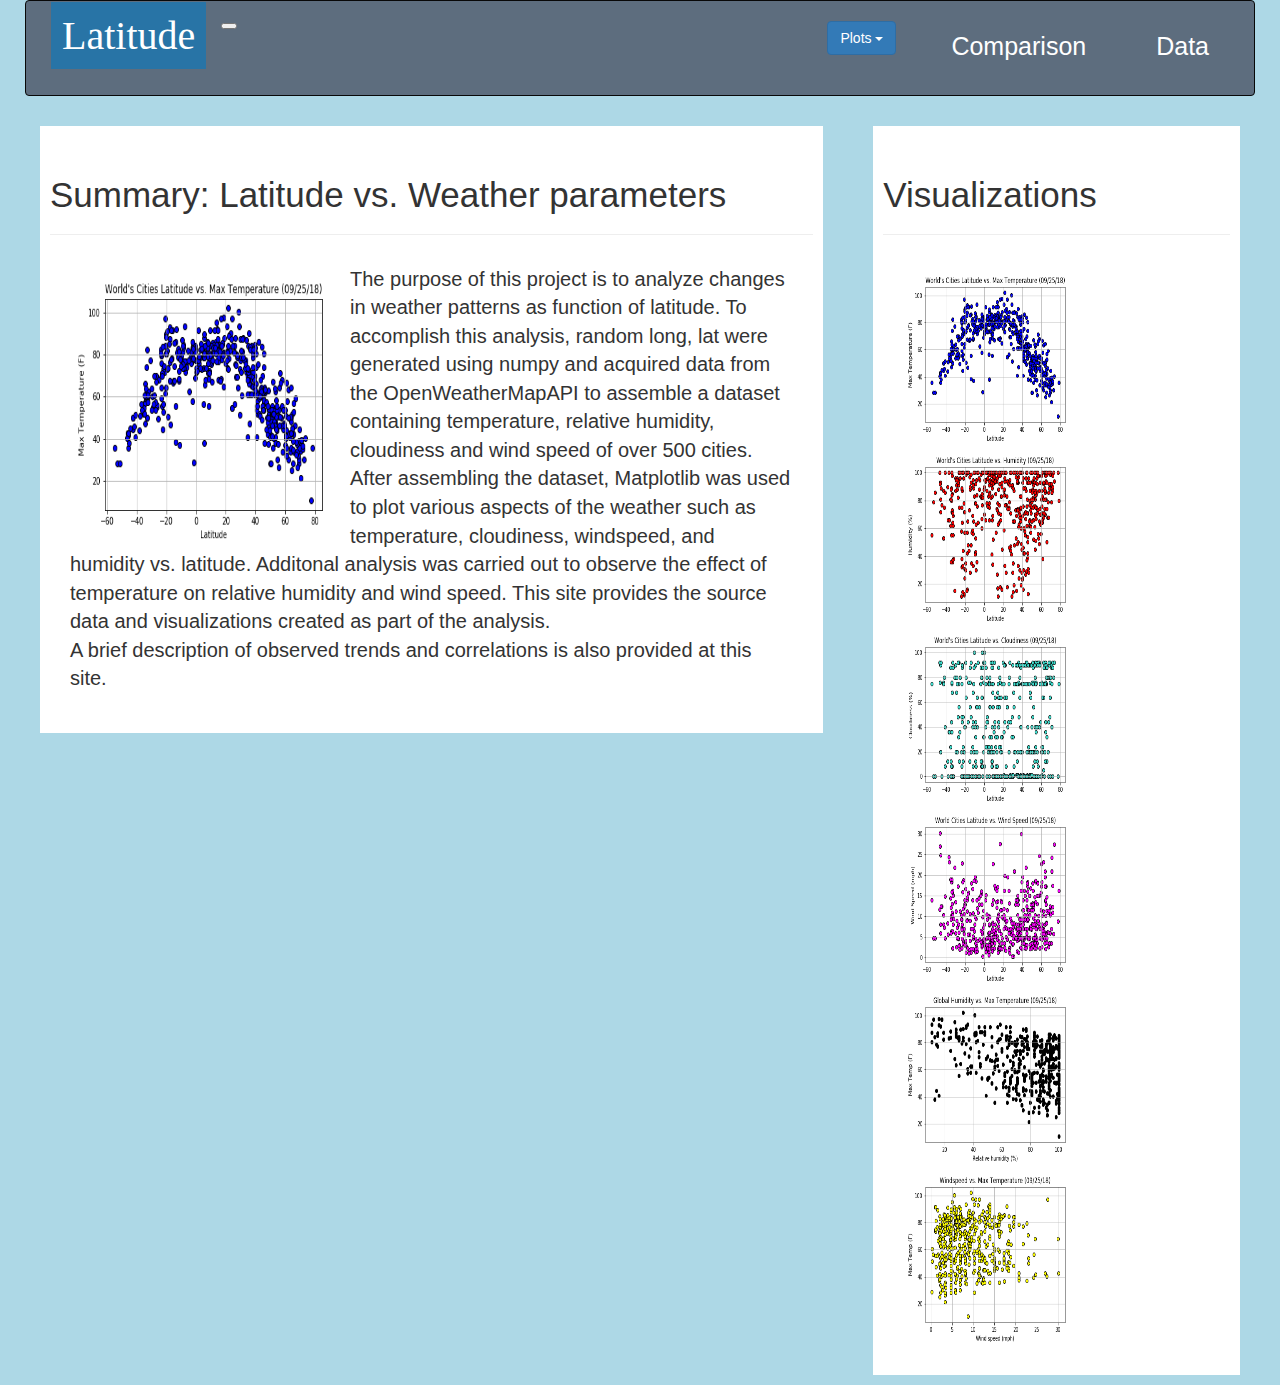
<file: index.html>
<!doctype html>
<html lang="en">
<head>
    <meta charset="utf-8" />
    <link rel="icon" type="image/png" href="assets/img/favicon.ico">
    <meta http-equiv="X-UA-Compatible" content="IE=edge,chrome=1" />

    <title>Weather patterns across the globe</title>
    <!-- Required meta tags -->
    <meta charset="utf-8">
    <meta name="viewport" content="width=device-width, initial-scale=1, shrink-to-fit=no">

    <meta content='width=device-width, initial-scale=1.0, maximum-scale=1.0, user-scalable=0' name='viewport' />
    <meta name="viewport" content="width=device-width" />

    <!-- Bootstrap core CSS     -->
    <link href="assets/css/bootstrap.min.css" rel="stylesheet" />
    <!-- Animation library for notifications   -->
    <link href="assets/css/animate.min.css" rel="stylesheet"/>
    <!--     Fonts and icons     -->
    <link href="http://maxcdn.bootstrapcdn.com/font-awesome/4.2.0/css/font-awesome.min.css" rel="stylesheet">
    <link href='http://fonts.googleapis.com/css?family=Roboto:400,700,300' rel='stylesheet' type='text/css'>
    <link href="assets/css/pe-icon-7-stroke.css" rel="stylesheet" />
    <link rel="stylesheet" href="style.css">

</head>   
<body>
    <div class="container-fluid">
        <nav class="navbar navbar-inverse">
            <div class="container-fluid">
                <div class="navbar-header">
                    <a class="navbar-brand" href="./landing.html"><span class="latitude">Latitude</a>
                    <button class="navbar-toggler" type="button" data-toggle="collapse" data-target="#navbarNavDropdown" aria-controls=" navbarNavDropdown" aria-expanded="false" aria-label="Toggle navigation">
                    <span class="navbar-toggler-icon"></span>
                    </button>
                </div>
                <ul class="nav navbar-nav navbar-right">
                    <li>
                        <div class="dropdown">
                            <button class="btn btn-primary dropdown-toggle" type="button" data-toggle="dropdown">Plots
                            <span class="caret"></span></button> 
                            <ul class="dropdown-menu">
                                <li><a href="./visualization-image-1.html">Latitude vs. Max Temperature</a></li>
                                <li><a href="./visualization-image-2.html">Latitude vs. Humidity</a></li>
                                <li><a href="./visualization-image-3.html">Latitude vs. Cloudiness</a></li>
                                <li><a href="./visualization-image-4.html">Latitude vs. Wind Speed</a></li>
                                <li><a href="./visualization-image-5.html">Temperature vs. Humidity</a></li>
                                <li><a href="./visualization-image-6.html">Temperature vs. Wind Speed</a></li>
                            </ul>
                        </div>
                    </li>
                    <li>
                        <a class="nav-link" href="./Comparisons.html"><span class="c-d">Comparison</a>
                    </li>
                    <li>
                        <a class="nav-link" href="./Data.html"><span class="c-d">Data</a>
                    </li>
                </ul>
            </div>
        </nav>
        
        <div class="content">
            <div class="container-fluid">
                <div class="row">
                    <div class="col-sm-12 col-md-8">
                        <div class="box">
                            <div class="page-header">
                                <h1 class="title">Summary: Latitude vs. Weather parameters</h1>
                            </div>
                            <div class="box">
                                <img src="./output_data/Fig1.png" alt="Latitude vs. Max Temperature" height="280" width="280" align="left">
                                <p class="category"> The purpose of this project is to analyze changes in weather patterns as function of latitude.  To accomplish this analysis, random long, lat were generated using numpy and acquired data from the OpenWeatherMapAPI to assemble a dataset containing temperature, relative humidity, cloudiness and wind speed of over 500 cities.
                                <br/>
                               After assembling the dataset,  Matplotlib was used to plot various aspects of the weather  such as temperature, cloudiness, windspeed, and humidity vs. latitude. Additonal analysis was carried out to observe the effect of temperature on relative humidity and wind speed.  This site provides the source data and visualizations created as part of the analysis. 
                               <br/>
                               A brief description of observed trends and correlations is also provided at this site.
                                </p>
                            </div>
                        </div>
                    </div>

                    <div class="col-sm-12 col-md-4">
                        <div class="box">
                            <div class="page-header">
                                <h1 class="title">Visualizations</h1>
                            </div>
                            <div class="box">
                               <a href="./visualization-image-1.html"><img src="./output_data/Fig1.png" alt="Latitude vs. Max Temperature" height="180" width="180"></a>
                               <a href="./visualization-image-2.html"><img src="./output_data/Fig2.png" alt="Latitude vs. Humidity" height="180" width="180"></a>
                               <a href="./visualization-image-3.html"><img src="./output_data/Fig3.png" alt="Latitude vs. Cloudiness" height="180" width="180"></a>
                               <a href="./visualization-image-4.html"><img src="./output_data/Fig4.png" alt="Latitude vs. Wind Speed" height="180" width="180"></a>
                               <a href="./visualization-image-5.html"><img src="./output_data/Fig5.png" alt="Temperature vs. Humidity" height="180" width="180"></a>
                               <a href="./visualization-image-6.html"><img src="./output_data/Fig6.png" alt="Temperature vs. Wind Speed" height="180" width="180"></a>
                            </div>
                        </div>
                    </div>
                </div>
            </div>
        </div>
    </div>
</body>
        <!--   Core JS Files   -->
    <script src="assets/js/jquery.3.2.1.min.js" type="text/javascript"></script>
    <script src="assets/js/bootstrap.min.js" type="text/javascript"></script>

    <!--  Charts Plugin -->
    <script src="assets/js/chartist.min.js"></script>

    <!--  Notifications Plugin    -->
    <script src="assets/js/bootstrap-notify.js"></script>

   
</html>
</file>
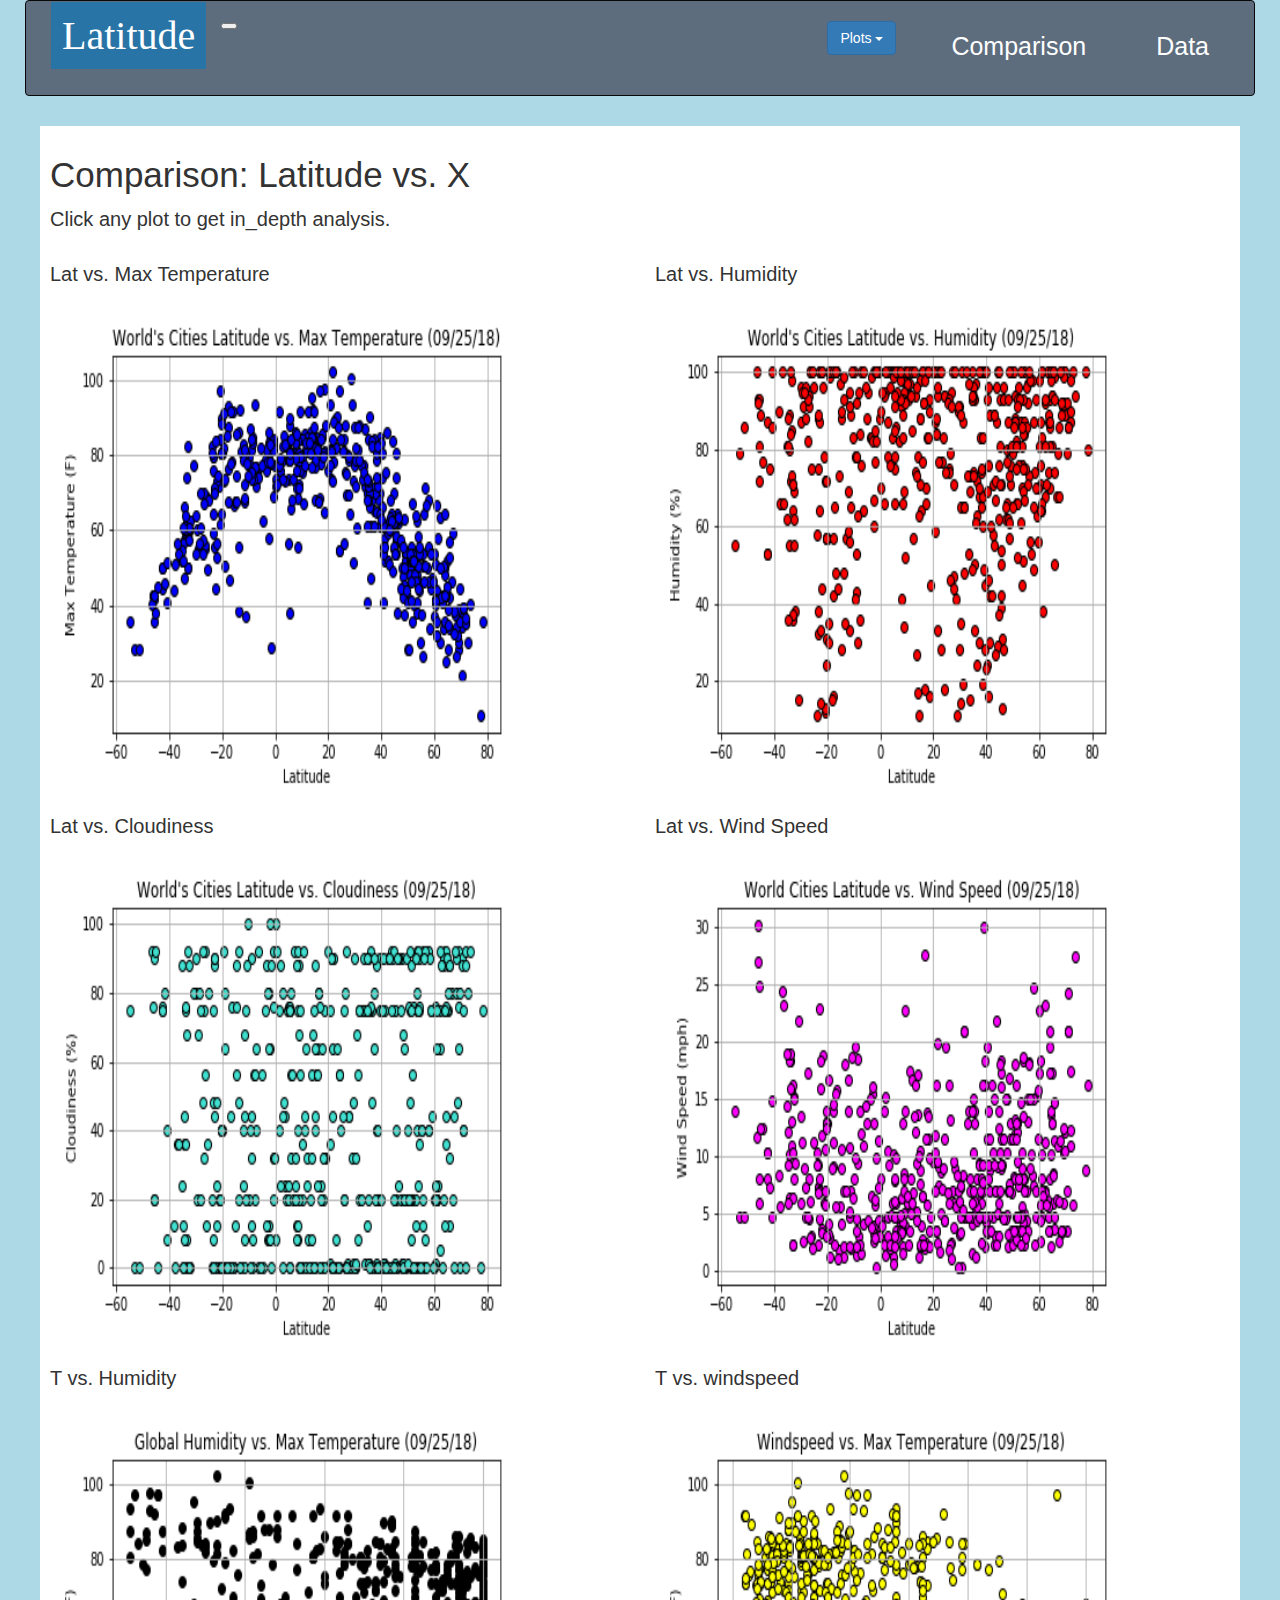
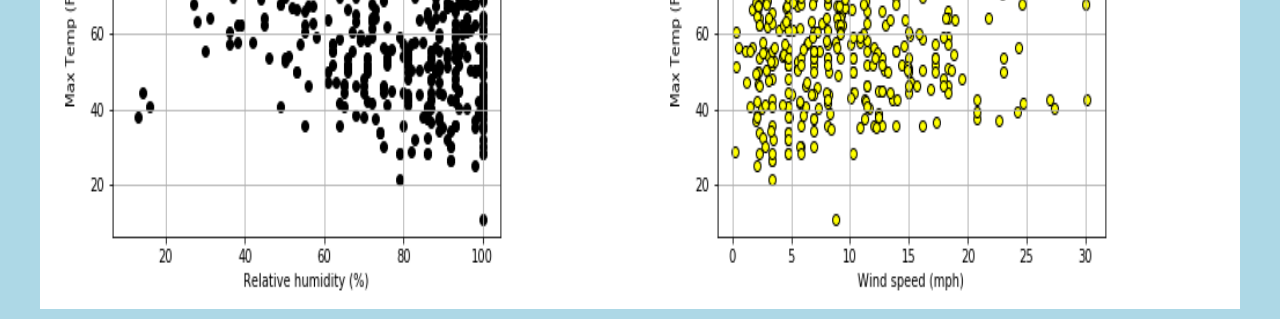
<file: Comparisons.html>
<!doctype html>
<html lang="en">
<head>
	<meta charset="utf-8" />
	<link rel="icon" type="image/png" href="assets/img/favicon.ico">
	<meta http-equiv="X-UA-Compatible" content="IE=edge,chrome=1" />

    <title>Comparisons Page</title>
    <!-- Required meta tags -->
    <meta charset="utf-8">
    <meta name="viewport" content="width=device-width, initial-scale=1, shrink-to-fit=no">

    <meta content='width=device-width, initial-scale=1.0, maximum-scale=1.0, user-scalable=0' name='viewport' />
    <meta name="viewport" content="width=device-width" />

    <!-- Bootstrap core CSS     -->
    <link href="assets/css/bootstrap.min.css" rel="stylesheet" />
    <!-- Animation library for notifications   -->
    <link href="assets/css/animate.min.css" rel="stylesheet"/>
    <!--     Fonts and icons     -->
    <link href="http://maxcdn.bootstrapcdn.com/font-awesome/4.2.0/css/font-awesome.min.css" rel="stylesheet">
    <link href='http://fonts.googleapis.com/css?family=Roboto:400,700,300' rel='stylesheet' type='text/css'>
    <link href="assets/css/pe-icon-7-stroke.css" rel="stylesheet" />
    <link rel="stylesheet" href="style.css">


</head>	  
<body>
	<div class="container-fluid">
    	<nav class="navbar navbar-inverse">
    		<div class="container-fluid">
            	<div class="navbar-header">
                	<a class="navbar-brand" href="./landing.html"><span class="latitude">Latitude</a>
                    <button class="navbar-toggler" type="button" data-toggle="collapse" data-target="#navbarNavDropdown" aria-controls=" navbarNavDropdown" aria-expanded="false" aria-label="Toggle navigation">
	                <span class="navbar-toggler-icon"></span>
	                </button>
                </div>
                <ul class="nav navbar-nav navbar-right">
	              	<li>
	                	<div class="dropdown">
	                		<button class="btn btn-primary dropdown-toggle" type="button" data-toggle="dropdown">Plots
	                		<span class="caret"></span></button> 
	                		<ul class="dropdown-menu">
	                 			<li><a href="./visualization-image-1.html">Latitude vs. Max Temperature</a></li>
	                  			<li><a href="./visualization-image-2.html">Latitude vs. Humidity</a></li>
	                 			<li><a href="./visualization-image-3.html">Latitude vs. Cloudiness</a></li>
								<li><a href="./visualization-image-4.html">Latitude vs. Wind Speed</a></li>
								<li><a href="./visualization-image-5.html">Temperature vs. Humidity</a></li>
								<li><a href="./visualization-image-6.html">Temperature vs. Wind Speed</a></li>
	                  		</ul>
	                	</div>
	              	</li>
	              	<li>
	                	<a class="nav-link" href="./Comparisons.html"><span class="c-d">Comparison</a>
	             	</li>
	              	<li>
	                	<a class="nav-link" href="./Data.html"><span class="c-d">Data</a>
	              	</li>
                </ul>
			</div>
        </nav>
	        
	    <div class="content">
            <div class="container-fluid">
                <div class="row">
                	<div class="col-md-12">
                		<div class="box">
                    		<div class="header">
                    			<h1 class="title">Comparison: Latitude vs. X</h1>
	              				<p class="category">Click any plot to get in_depth analysis.</p>
	              			</div>
                    		<div class="content">
                        		<div class="row">
                        			<div class="col-xs-12 col-sm-12 col-md-6">
	                					<h2>Lat vs. Max Temperature</h2>
	              						<a href="./visualization-image-1.html"><img class="img-fluid" src="./output_data/Fig1.png" alt="Latitude vs. Max Temperature" height="500" width="500"></a>
	           						</div>
	           						<div class="col-xs-12 col-sm-12 col-md-6">
	              						<h2>Lat vs. Humidity</h2>
	              						<a href="./visualization-image-2.html"><img class="img-fluid" src="./output_data/Fig2.png" alt="Latitude vs. Humidity" height="500" width="500"></a>
	           						</div>
	            					<div class="col-xs-12 col-sm-12 col-md-6">
	               						<h2>Lat vs. Cloudiness</h2>
	               						<a href="./visualization-image-3.html"><img class="img-fluid" src="./output_data/Fig3.png" alt="Latitude   vs. Cloudiness" height="500" width="500"></a>
	            					</div>
	            					<div class="col-xs-12 col-sm-12 col-md-6">
	               						<h2>Lat vs. Wind Speed</h2>
								 		<a href="./visualization-image-4.html"><img class="img-fluid" src="./output_data/Fig4.png" alt="Latitude vs. Wind Speed" height="500" width="500"></a>
									</div>	
									<div class="col-xs-12 col-sm-12 col-md-6">
										 <h2>T vs. Humidity</h2>
										  <a href="./visualization-image-5.html"><img class="img-fluid" src="./output_data/Fig5.png" alt="Temperature vs. Humidity" height="500" width="500"></a> 
									</div>
									<div class="col-xs-12 col-sm-12 col-md-6">
										 <h2>T vs. windspeed</h2>
											<a href="./visualization-image-6.html"><img class="img-fluid" src="./output_data/Fig6.png" alt="Temperature vs. Wind Speed" height="500" width="500"></a>
									</div>
									  
	          				</div>
	          			</div>
					</div>
				</div>
			</div>
		</div>
	</div>
</body>

        <!--   Core JS Files   -->
    <script src="assets/js/jquery.3.2.1.min.js" type="text/javascript"></script>
	<script src="assets/js/bootstrap.min.js" type="text/javascript"></script>

	<!--  Charts Plugin -->
	<script src="assets/js/chartist.min.js"></script>

    <!--  Notifications Plugin    -->
    <script src="assets/js/bootstrap-notify.js"></script>


</html>
</file>
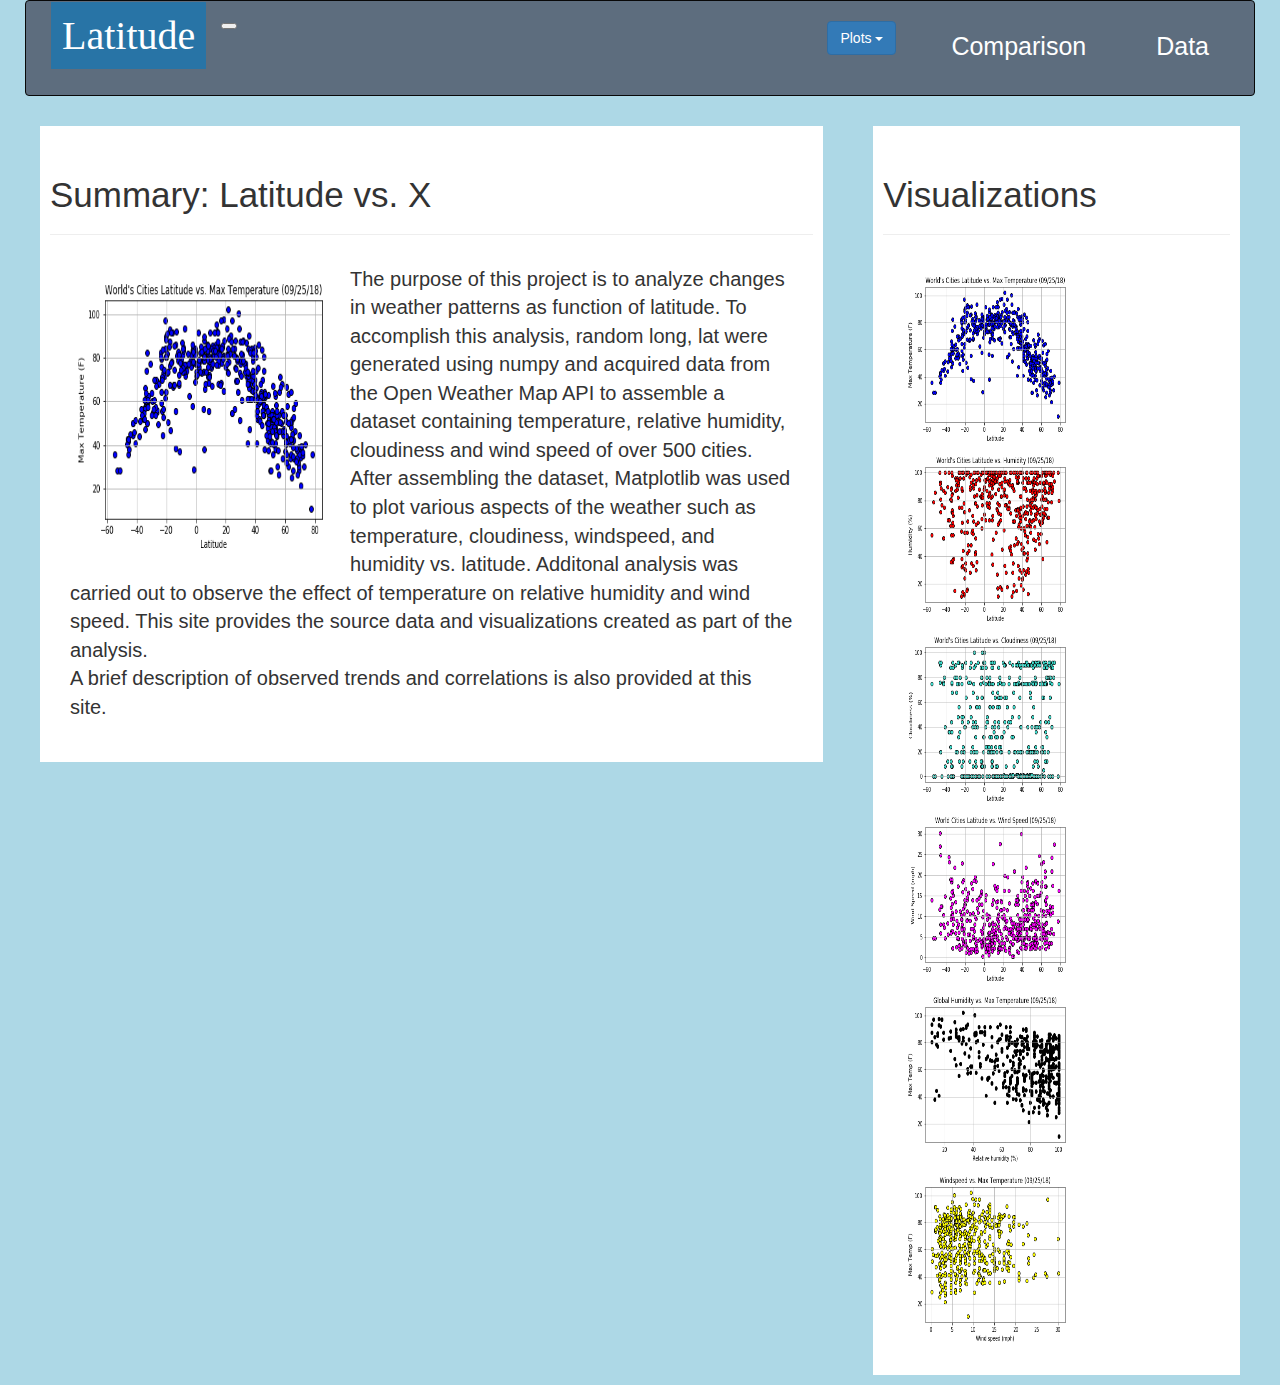
<file: landing.html>
<!doctype html>
<html lang="en">
<head>
	<meta charset="utf-8" />
	<link rel="icon" type="image/png" href="assets/img/favicon.ico">
	<meta http-equiv="X-UA-Compatible" content="IE=edge,chrome=1" />

    <title>Latitude Page</title>
    <!-- Required meta tags -->
    <meta charset="utf-8">
    <meta name="viewport" content="width=device-width, initial-scale=1, shrink-to-fit=no">

    <meta content='width=device-width, initial-scale=1.0, maximum-scale=1.0, user-scalable=0' name='viewport' />
    <meta name="viewport" content="width=device-width" />

    <!-- Bootstrap core CSS     -->
    <link href="assets/css/bootstrap.min.css" rel="stylesheet" />
    <!-- Animation library for notifications   -->
    <link href="assets/css/animate.min.css" rel="stylesheet"/>
    <!--     Fonts and icons     -->
    <link href="http://maxcdn.bootstrapcdn.com/font-awesome/4.2.0/css/font-awesome.min.css" rel="stylesheet">
    <link href='http://fonts.googleapis.com/css?family=Roboto:400,700,300' rel='stylesheet' type='text/css'>
    <link href="assets/css/pe-icon-7-stroke.css" rel="stylesheet" />
    <link rel="stylesheet" href="style.css">

</head>	  
<body>
	<div class="container-fluid">
    	<nav class="navbar navbar-inverse">
    		<div class="container-fluid">
            	<div class="navbar-header">
                	<a class="navbar-brand" href="./landing.html"><span class="latitude">Latitude</a>
                    <button class="navbar-toggler" type="button" data-toggle="collapse" data-target="#navbarNavDropdown" aria-controls=" navbarNavDropdown" aria-expanded="false" aria-label="Toggle navigation">
	                <span class="navbar-toggler-icon"></span>
	                </button>
                </div>
                <ul class="nav navbar-nav navbar-right">
	              	<li>
	                	<div class="dropdown">
	                		<button class="btn btn-primary dropdown-toggle" type="button" data-toggle="dropdown">Plots
	                		<span class="caret"></span></button> 
	                		<ul class="dropdown-menu">
	                 			<li><a href="./visualization-image-1.html">Latitude vs. Max Temperature</a></li>
	                  			<li><a href="./visualization-image-2.html">Latitude vs. Humidity</a></li>
	                 			<li><a href="./visualization-image-3.html">Latitude vs. Cloudiness</a></li>
								<li><a href="./visualization-image-4.html">Latitude vs. Wind Speed</a></li>
								<li><a href="./visualization-image-5.html">Temperature vs. Humidity</a></li>
								<li><a href="./visualization-image-6.html">Temperature vs. Wind Speed</a></li>
	                  		</ul>
	                	</div>
	              	</li>
	              	<li>
	                	<a class="nav-link" href="./Comparisons.html"><span class="c-d">Comparison</a>
	             	</li>
	              	<li>
	                	<a class="nav-link" href="./Data.html"><span class="c-d">Data</a>
	              	</li>
                </ul>
			</div>
        </nav>
        
        <div class="content">
            <div class="container-fluid">
                <div class="row">
                    <div class="col-sm-12 col-md-8">
                        <div class="box">
                            <div class="page-header">
                                <h1 class="title">Summary: Latitude vs. X</h1>
                            </div>
                            <div class="box">
                            	<img src="./output_data/Fig1.png" alt="Latitude vs. Max Temperature" height="290" width="280" align="left">
                            	<p class="category"> The purpose of this project is to analyze changes in weather patterns as function of latitude.  To accomplish this analysis, random long, lat were generated using numpy and acquired data from the Open Weather Map API to assemble a dataset containing temperature, relative humidity, cloudiness and wind speed of over 500 cities.
								<br/>
								After assembling the dataset,  Matplotlib was used to plot various aspects of the weather  such as temperature, cloudiness, windspeed, and humidity vs. latitude. Additonal analysis was carried out to observe the effect of temperature on relative humidity and wind speed.  This site provides the source data and visualizations created as part of the analysis. 
								<br/>
								A brief description of observed trends and correlations is also provided at this site.
								</p>
                            
                            </div>
                        </div>
                    </div>

                    <div class="col-sm-16 col-md-4">
                        <div class="box">
                            <div class="page-header">
                                <h1 class="title">Visualizations</h1>
                            </div>
                            <div class="box">
                               <a href="./visualization-image-1.html"><img src="./output_data/Fig1.png" alt="Latitude vs. Max Temperature" height="180" width="180"></a>
	                           <a href="./visualization-image-2.html"><img src="./output_data/Fig2.png" alt="Latitude vs. Humidity" height="180" width="180"></a>
	                           <a href="./visualization-image-3.html"><img src="./output_data/Fig3.png" alt="Latitude vs. Cloudiness" height="180" width="180"></a>
							   <a href="./visualization-image-4.html"><img src="./output_data/Fig4.png" alt="Latitude vs. Wind Speed" height="180" width="180"></a>
							   <a href="./visualization-image-5.html"><img src="./output_data/Fig5.png" alt="Temperature vs. Humidity" height="180" width="180"></a>
                               <a href="./visualization-image-6.html"><img src="./output_data/Fig6.png" alt="Temperature vs. Wind Speed" height="180" width="180"></a>
	                        </div>
	                    </div>
	                </div>
	            </div>
			</div>
		</div>
	</div>
</body>
        <!--   Core JS Files   -->
    <script src="assets/js/jquery.3.2.1.min.js" type="text/javascript"></script>
	<script src="assets/js/bootstrap.min.js" type="text/javascript"></script>

	<!--  Charts Plugin -->
	<script src="assets/js/chartist.min.js"></script>

    <!--  Notifications Plugin    -->
    <script src="assets/js/bootstrap-notify.js"></script>

    

</html>
</file>
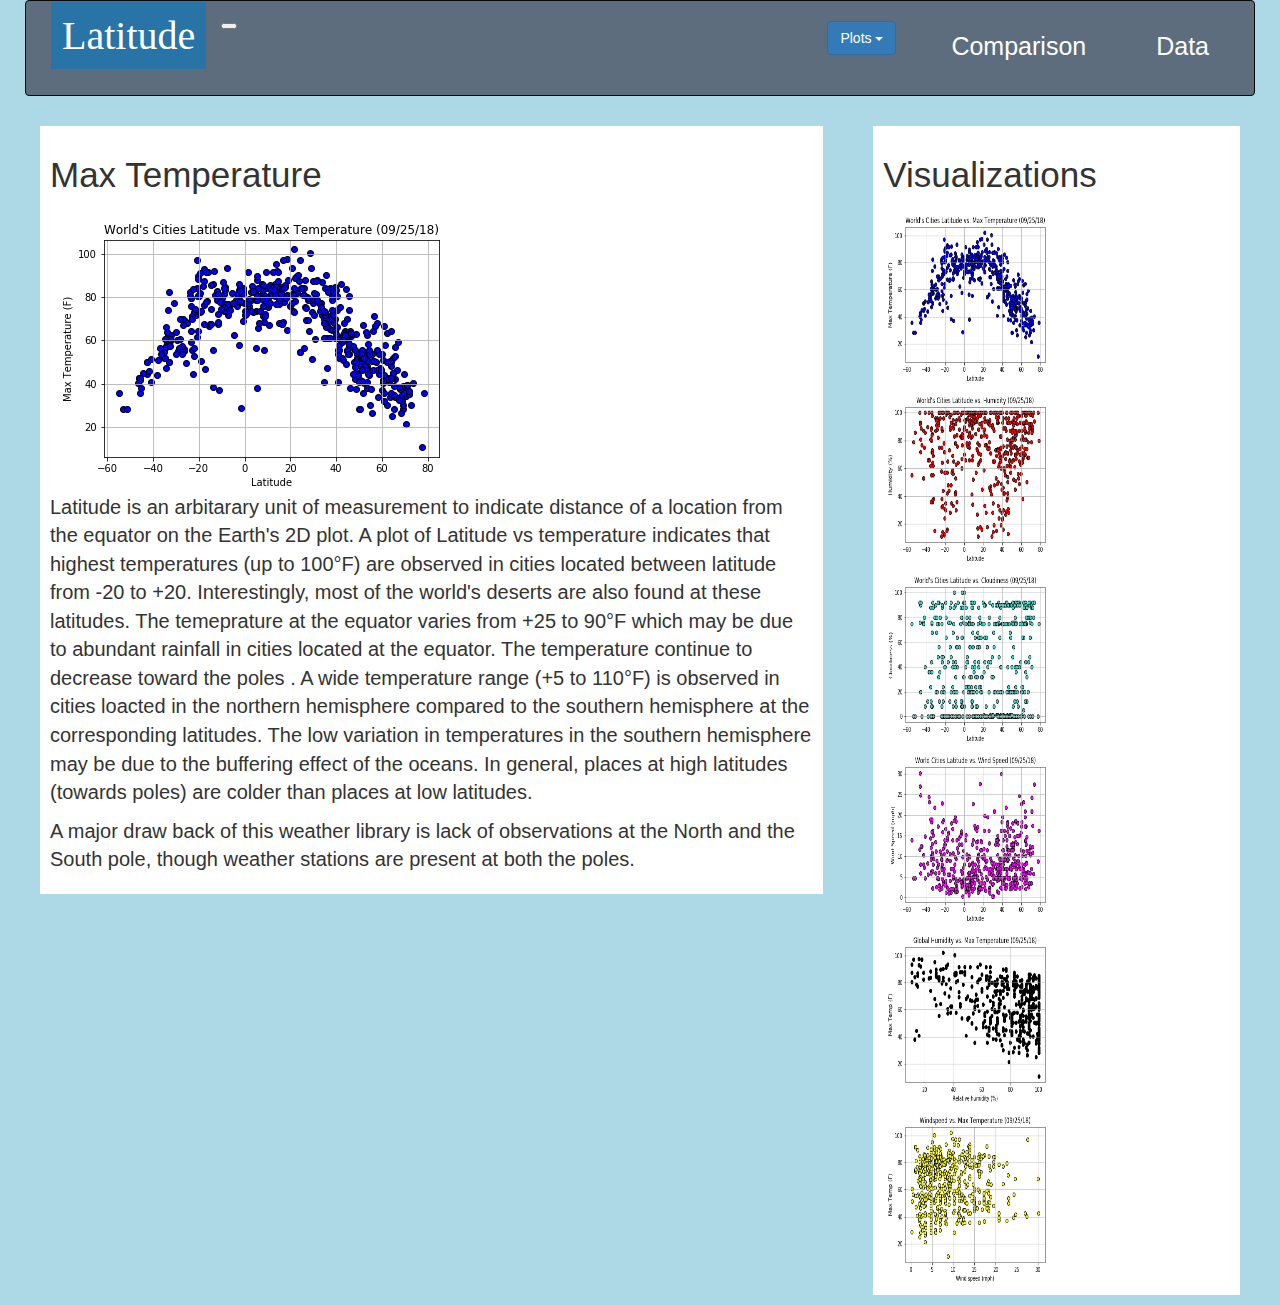
<file: visualization-image-1.html>
<!doctype html>
<html lang="en">
<head>
	<meta charset="utf-8" />
	<link rel="icon" type="image/png" href="assets/img/favicon.ico">
	<meta http-equiv="X-UA-Compatible" content="IE=edge,chrome=1" />

    <title>Latitude vs. Max Temperature</title>
    <!-- Required meta tags -->
    <meta charset="utf-8">
    <meta name="viewport" content="width=device-width, initial-scale=1, shrink-to-fit=no">

    <meta content='width=device-width, initial-scale=1.0, maximum-scale=1.0, user-scalable=0' name='viewport' />
    <meta name="viewport" content="width=device-width" />


    <!-- Bootstrap core CSS     -->
    <link href="assets/css/bootstrap.min.css" rel="stylesheet" />

    <!--     Fonts and icons     -->
    <link href="http://maxcdn.bootstrapcdn.com/font-awesome/4.2.0/css/font-awesome.min.css" rel="stylesheet">
    <link href='http://fonts.googleapis.com/css?family=Roboto:400,700,300' rel='stylesheet' type='text/css'>
    <link href="assets/css/pe-icon-7-stroke.css" rel="stylesheet" />
    <link rel="stylesheet" href="style.css">

</head>	  
<body>
    <div class="container-fluid">
        <nav class="navbar navbar-inverse">
            <div class="container-fluid">
                <div class="navbar-header">
                    <a class="navbar-brand" href="./landing.html"><span class="latitude">Latitude</a>
                    <button class="navbar-toggler" type="button" data-toggle="collapse" data-target="#navbarNavDropdown" aria-controls=" navbarNavDropdown" aria-expanded="false" aria-label="Toggle navigation">
                    <span class="navbar-toggler-icon"></span>
                    </button>
                </div>
                <ul class="nav navbar-nav navbar-right">
                    <li>
                        <div class="dropdown">
                            <button class="btn btn-primary dropdown-toggle" type="button" data-toggle="dropdown">Plots
                            <span class="caret"></span></button> 
                            <ul class="dropdown-menu">
                                <li><a href="./visualization-image-1.html">Latitude vs. Max Temperature</a></li>
                                <li><a href="./visualization-image-2.html">Latitude vs. Humidity</a></li>
                                <li><a href="./visualization-image-3.html">Latitude vs. Cloudiness</a></li>
                                <li><a href="./visualization-image-4.html">Latitude vs. Wind Speed</a></li>
                                <li><a href="./visualization-image-5.html">Temperature vs. Humidity</a></li>
                                <li><a href="./visualization-image-6.html">Temperature vs. Wind Speed</a></li>
                            </ul>
                        </div>
                    </li>
                    <li>
                        <a class="nav-link" href="./Comparisons.html"><span class="c-d">Comparison</a>
                    </li>
                    <li>
                        <a class="nav-link" href="./Data.html"><span class="c-d">Data</a>
                    </li>
                </ul>
            </div>
        </nav>
	   
	    <div class="content">
            <div class="container-fluid">
                <div class="row">
                    <div class="col-sm-12 col-md-8">
                        <div class="box">
                            <div class="header">
                                <h1 class="title">Max Temperature</h1>
                            </div>
                            <div class="content">
                               <img src="./output_data/Fig1.png" alt="Latitude vs. Max Temperature" class="img-responsive">
	                           <p class="category">Latitude is an arbitarary unit of measurement to indicate distance of a location from the equator on the Earth's 2D plot. A plot of Latitude vs temperature indicates that highest temperatures (up to 100°F) are observed in cities located between latitude from -20 to +20. Interestingly, most of the world's deserts are also found at these latitudes. The temeprature at the equator varies from +25 to 90°F which may be due to abundant rainfall in cities located at the equator.  The temperature continue to decrease toward the poles . A  wide temperature range (+5 to 110°F) is observed in cities loacted in the northern hemisphere compared to the southern hemisphere at the corresponding latitudes.  The low variation in temperatures in the southern hemisphere may be due to the buffering effect of the oceans. In general, places at high latitudes (towards poles) are colder than places at low latitudes. 
                                <p>A major draw back of this weather library is lack of observations at the North and the South pole, though weather stations are present at both the poles.
                               </p>
                            </p>
                            </div>
                        </div>
                    </div>

                    <div class="col-sm-12 col-md-4">
                        <div class="box">
                            <div class="header">
                                <h1 class="title">Visualizations</h1>
                            </div>
                            <div class="content">
                               <a href="./visualization-image-1.html"><img src="./output_data/Fig1.png" alt="Latitude vs. Max Temperature" height="180" width="180"></a>
	                           <a href="./visualization-image-2.html"><img src="./output_data/Fig2.png" alt="Latitude vs. Humidity" height="180" width="180"></a>
	                           <a href="./visualization-image-3.html"><img src="./output_data/Fig3.png" alt="Latitude vs. Cloudiness" height="180" width="180"></a>
                               <a href="./visualization-image-4.html"><img src="./output_data/Fig4.png" alt="Latitude vs. Wind Speed" height="180" width="180"></a>
                               <a href="./visualization-image-5.html"><img src="./output_data/Fig5.png" alt="Temperature vs. Humidity" height="180" width="180"></a>
                               <a href="./visualization-image-6.html"><img src="./output_data/Fig6.png" alt="Temperature vs. Wind Speed" height="180" width="180"></a>
	                        </div>
	                    </div>
	                </div>
	            </div>
			</div>
		</div>
	</div>
</body>
        <!--   Core JS Files   -->
    <script src="assets/js/jquery.3.2.1.min.js" type="text/javascript"></script>
	<script src="assets/js/bootstrap.min.js" type="text/javascript"></script>

	<!--  Charts Plugin -->
	<script src="assets/js/chartist.min.js"></script>

    <!--  Notifications Plugin    -->
    <script src="assets/js/bootstrap-notify.js"></script>

    
</html>
</file>
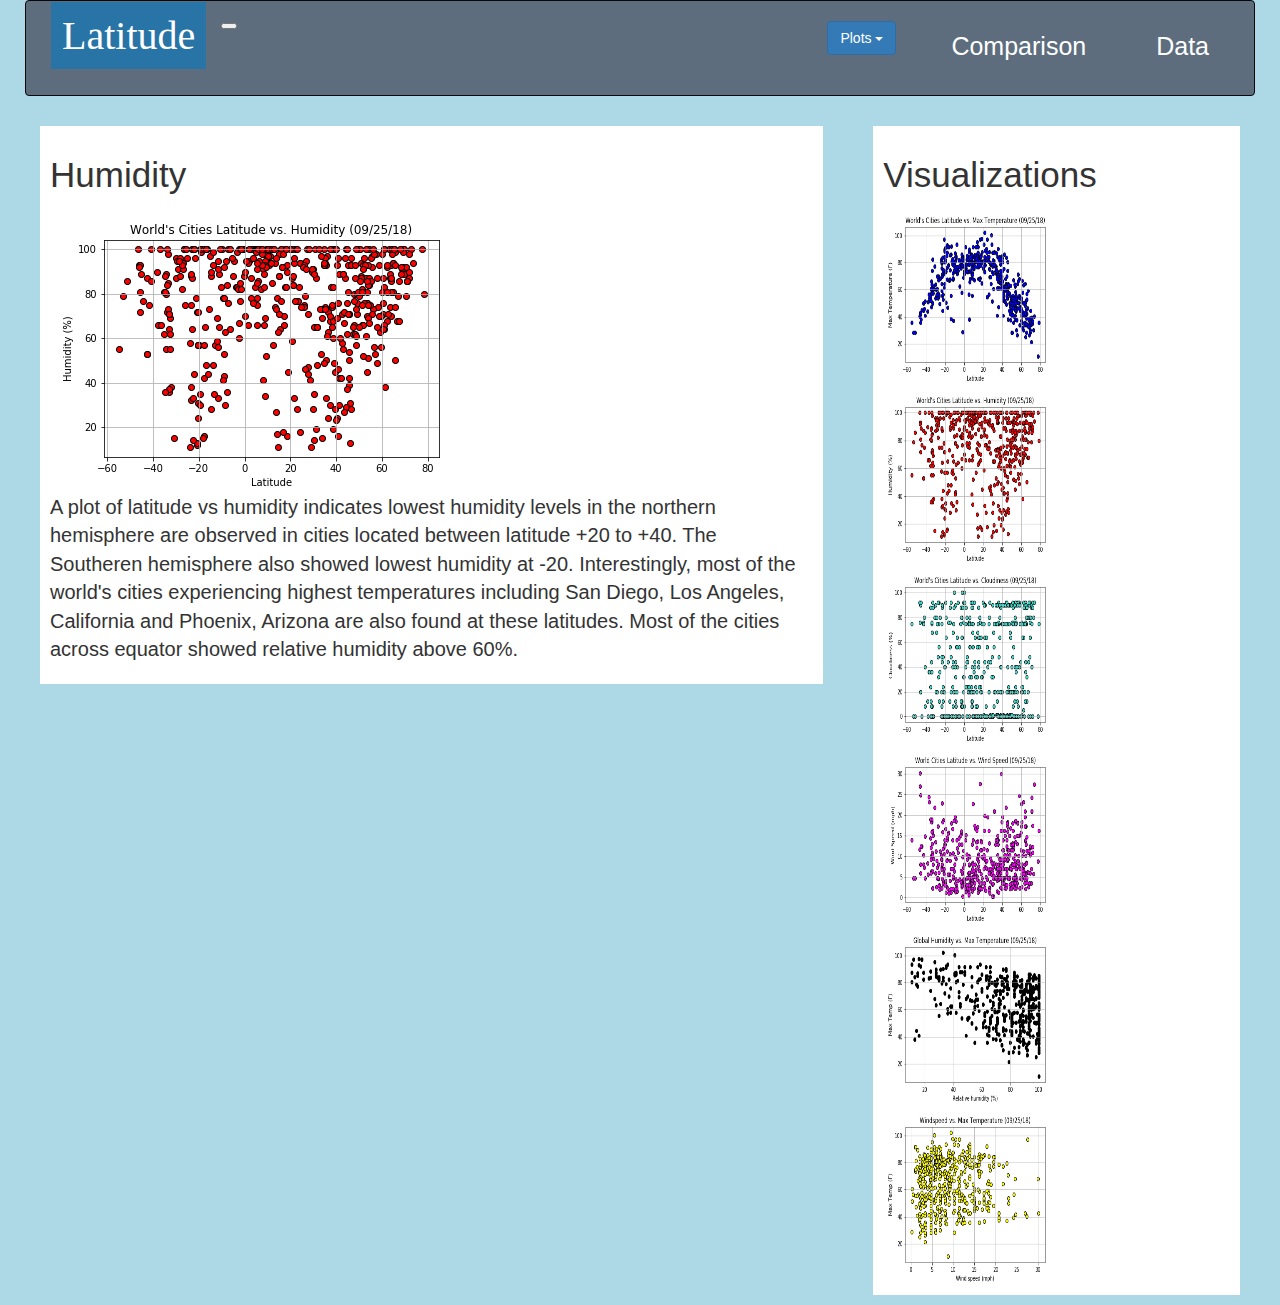
<file: visualization-image-2.html>
<!doctype html>
<html lang="en">
<head>
	<meta charset="utf-8" />
	<link rel="icon" type="image/png" href="assets/img/favicon.ico">
	<meta http-equiv="X-UA-Compatible" content="IE=edge,chrome=1" />

    <title>Latitude vs. Humidity</title>
    <!-- Required meta tags -->
    <meta charset="utf-8">
    <meta name="viewport" content="width=device-width, initial-scale=1, shrink-to-fit=no">

    <meta content='width=device-width, initial-scale=1.0, maximum-scale=1.0, user-scalable=0' name='viewport' />
    <meta name="viewport" content="width=device-width" />


    <!-- Bootstrap core CSS     -->
    <link href="assets/css/bootstrap.min.css" rel="stylesheet" />

    <!--     Fonts and icons     -->
    <link href="http://maxcdn.bootstrapcdn.com/font-awesome/4.2.0/css/font-awesome.min.css" rel="stylesheet">
    <link href='http://fonts.googleapis.com/css?family=Roboto:400,700,300' rel='stylesheet' type='text/css'>
    <link href="assets/css/pe-icon-7-stroke.css" rel="stylesheet" />
    <link rel="stylesheet" href="style.css">

</head>	  
<body>
    <div class="container-fluid">
        <nav class="navbar navbar-inverse">
            <div class="container-fluid">
                <div class="navbar-header">
                    <a class="navbar-brand" href="./landing.html"><span class="latitude">Latitude</a>
                    <button class="navbar-toggler" type="button" data-toggle="collapse" data-target="#navbarNavDropdown" aria-controls=" navbarNavDropdown" aria-expanded="false" aria-label="Toggle navigation">
                    <span class="navbar-toggler-icon"></span>
                    </button>
                </div>
                <ul class="nav navbar-nav navbar-right">
                    <li>
                        <div class="dropdown">
                            <button class="btn btn-primary dropdown-toggle" type="button" data-toggle="dropdown">Plots
                            <span class="caret"></span></button> 
                            <ul class="dropdown-menu">
                                <li><a href="./visualization-image-1.html">Latitude vs. Max Temperature</a></li>
                                <li><a href="./visualization-image-2.html">Latitude vs. Humidity</a></li>
                                <li><a href="./visualization-image-3.html">Latitude vs. Cloudiness</a></li>
                                <li><a href="./visualization-image-4.html">Latitude vs. Wind Speed</a></li>
                                <li><a href="./visualization-image-5.html">Temperature vs. Humidity</a></li>
                                <li><a href="./visualization-image-6.html">Temperature vs. Wind Speed</a></li>
                            </ul>
                        </div>
                    </li>
                    <li>
                        <a class="nav-link" href="./Comparisons.html"><span class="c-d">Comparison</a>
                    </li>
                    <li>
                        <a class="nav-link" href="./Data.html"><span class="c-d">Data</a>
                    </li>
                </ul>
            </div>
        </nav>
	   
	    <div class="content">
            <div class="container-fluid">
                <div class="row">
                    <div class="col-sm-12 col-md-8">
                        <div class="box">
                            <div class="header">
                                <h1 class="title">Humidity</h1>
                            </div>
                            <div class="content">
                               <img src="./output_data/Fig2.png" alt="Latitude vs. Humidity" class="img-responsive">
	                           <p class="category">A plot of latitude vs humidity indicates lowest humidity levels in the northern hemisphere are observed in cities located between latitude  +20 to +40. The Southeren hemisphere also showed lowest humidity at -20. Interestingly, most of the world's cities experiencing highest temperatures including San Diego, Los Angeles, California and Phoenix, Arizona are also found at these latitudes. Most of the cities across equator showed relative humidity above 60%.
                                </p>
                                                               
                            </div>
                        </div>
                    </div>

                    <div class="col-sm-12 col-md-4">
                        <div class="box">
                            <div class="header">
                                <h1 class="title">Visualizations</h1>
                            </div>
                            <div class="content">
                               <a href="./visualization-image-1.html"><img src="./output_data/Fig1.png" alt="Latitude vs. Max Temperature" height="180" width="180"></a>
	                           <a href="./visualization-image-2.html"><img src="./output_data/Fig2.png" alt="Latitude vs. Humidity" height="180" width="180"></a>
	                           <a href="./visualization-image-3.html"><img src="./output_data/Fig3.png" alt="Latitude vs. Cloudiness" height="180" width="180"></a>
                               <a href="./visualization-image-4.html"><img src="./output_data/Fig4.png" alt="Latitude vs. Wind Speed" height="180" width="180"></a>
                               <a href="./visualization-image-5.html"><img src="./output_data/Fig5.png" alt="Temperature vs. Humidity" height="180" width="180"></a>
                               <a href="./visualization-image-6.html"><img src="./output_data/Fig6.png" alt="Temperature vs. Wind Speed" height="180" width="180"></a>
	                        </div>
	                    </div>
	                </div>
	            </div>
			</div>
		</div>
	</div>
</body>
        <!--   Core JS Files   -->
    <script src="assets/js/jquery.3.2.1.min.js" type="text/javascript"></script>
	<script src="assets/js/bootstrap.min.js" type="text/javascript"></script>

	<!--  Charts Plugin -->
	<script src="assets/js/chartist.min.js"></script>

    <!--  Notifications Plugin    -->
    <script src="assets/js/bootstrap-notify.js"></script>

    
</html>
</file>
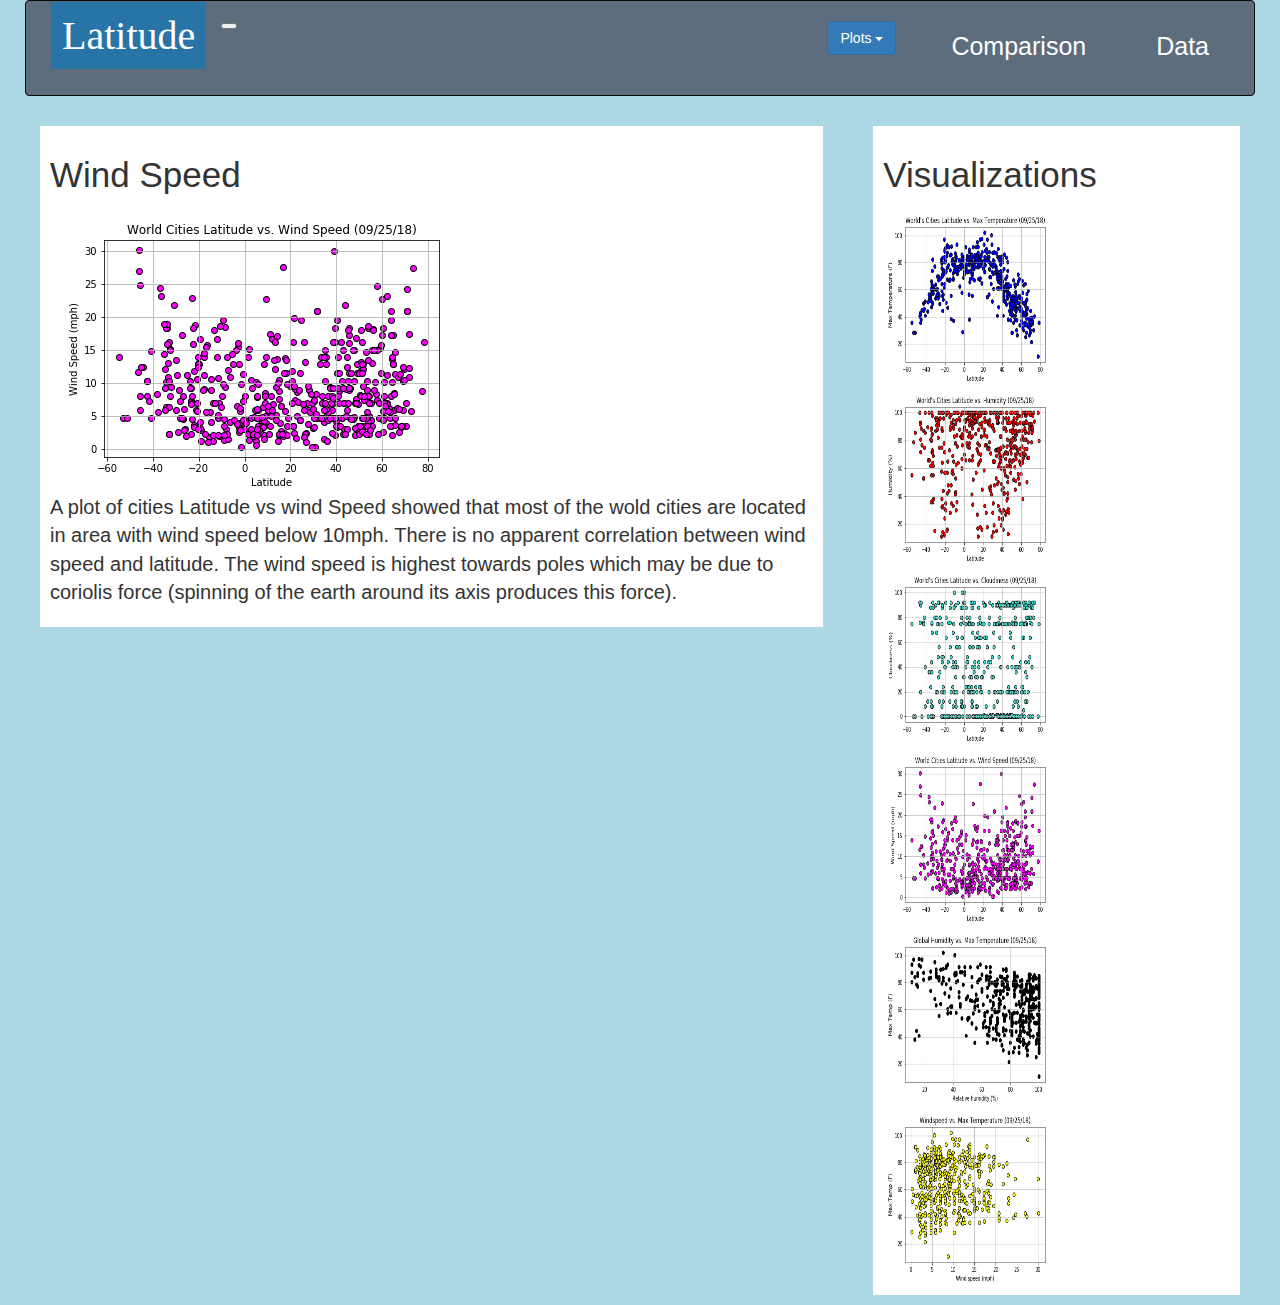
<file: visualization-image-4.html>
<!doctype html>
<html lang="en">
<head>
	<meta charset="utf-8" />
	<link rel="icon" type="image/png" href="assets/img/favicon.ico">
	<meta http-equiv="X-UA-Compatible" content="IE=edge,chrome=1" />

    <title>Latitude vs. Wind Speed</title>
    <!-- Required meta tags -->
    <meta charset="utf-8">
    <meta name="viewport" content="width=device-width, initial-scale=1, shrink-to-fit=no">

    <meta content='width=device-width, initial-scale=1.0, maximum-scale=1.0, user-scalable=0' name='viewport' />
    <meta name="viewport" content="width=device-width" />


    <!-- Bootstrap core CSS     -->
    <link href="assets/css/bootstrap.min.css" rel="stylesheet" />

    <!--     Fonts and icons     -->
    <link href="http://maxcdn.bootstrapcdn.com/font-awesome/4.2.0/css/font-awesome.min.css" rel="stylesheet">
    <link href='http://fonts.googleapis.com/css?family=Roboto:400,700,300' rel='stylesheet' type='text/css'>
    <link href="assets/css/pe-icon-7-stroke.css" rel="stylesheet" />
    <link rel="stylesheet" href="style.css">

</head>	  
<body>
    <div class="container-fluid">
        <nav class="navbar navbar-inverse">
            <div class="container-fluid">
                <div class="navbar-header">
                    <a class="navbar-brand" href="./landing.html"><span class="latitude">Latitude</a>
                    <button class="navbar-toggler" type="button" data-toggle="collapse" data-target="#navbarNavDropdown" aria-controls=" navbarNavDropdown" aria-expanded="false" aria-label="Toggle navigation">
                    <span class="navbar-toggler-icon"></span>
                    </button>
                </div>
                <ul class="nav navbar-nav navbar-right">
                    <li>
                        <div class="dropdown">
                            <button class="btn btn-primary dropdown-toggle" type="button" data-toggle="dropdown">Plots
                            <span class="caret"></span></button> 
                            <ul class="dropdown-menu">
                                <li><a href="./visualization-image-1.html">Latitude vs. Max Temperature</a></li>
                                <li><a href="./visualization-image-2.html">Latitude vs. Humidity</a></li>
                                <li><a href="./visualization-image-3.html">Latitude vs. Cloudiness</a></li>
                                <li><a href="./visualization-image-4.html">Latitude vs. Wind Speed</a></li>
                                <li><a href="./visualization-image-5.html">Temperature vs. humidity</a></li>
                                <li><a href="./visualization-image-6.html">Temperature vs. Wind Speed</a></li>
                            </ul>
                        </div>
                    </li>
                    <li>
                        <a class="nav-link" href="./Comparisons.html"><span class="c-d">Comparison</a>
                    </li>
                    <li>
                        <a class="nav-link" href="./Data.html"><span class="c-d">Data</a>
                    </li>
                </ul>
            </div>
        </nav>
	   
	    <div class="content">
            <div class="container-fluid">
                <div class="row">
                    <div class="col-sm-12 col-md-8">
                        <div class="box">
                            <div class="header">
                                <h1 class="title">Wind Speed</h1>
                            </div>
                            <div class="content">
                               <img src="./output_data/Fig4.png" alt="Latitude vs. Wind Speed" class="img-responsive">
	                           <p class="category">A plot of cities Latitude vs wind Speed showed that most of the wold cities are located in area with wind speed below 10mph. There is no apparent correlation between wind speed and latitude. The wind speed is highest towards poles which may be due to coriolis force (spinning of the earth around its axis produces this force).
	                           </p>
                            </div>
                        </div>
                    </div>

                    <div class="col-sm-12 col-md-4">
                        <div class="box">
                            <div class="header">
                                <h1 class="title">Visualizations</h1>
                            </div>
                            <div class="content">
                               <a href="./visualization-image-1.html"><img src="./output_data/Fig1.png" alt="Latitude vs. Max Temperature" height="180" width="180"></a>
	                           <a href="./visualization-image-2.html"><img src="./output_data/Fig2.png" alt="Latitude vs. Humidity" height="180" width="180"></a>
	                           <a href="./visualization-image-3.html"><img src="./output_data/Fig3.png" alt="Latitude vs. Cloudiness" height="180" width="180"></a>
                               <a href="./visualization-image-4.html"><img src="./output_data/Fig4.png" alt="Latitude vs. Wind Speed" height="180" width="180"></a>
                               <a href="./visualization-image-5.html"><img src="./output_data/Fig5.png" alt="Temperature vs. humidity" height="180" width="180"></a>
                               <a href="./visualization-image-6.html"><img src="./output_data/Fig6.png" alt="Temperature vs. Wind Speed" height="180" width="180"></a>
	                        </div>
	                    </div>
	                </div>
	            </div>
			</div>
		</div>
	</div>
</body>
        <!--   Core JS Files   -->
    <script src="assets/js/jquery.3.2.1.min.js" type="text/javascript"></script>
	<script src="assets/js/bootstrap.min.js" type="text/javascript"></script>

	<!--  Charts Plugin -->
	<script src="assets/js/chartist.min.js"></script>

    <!--  Notifications Plugin    -->
    <script src="assets/js/bootstrap-notify.js"></script>



</html>
</file>
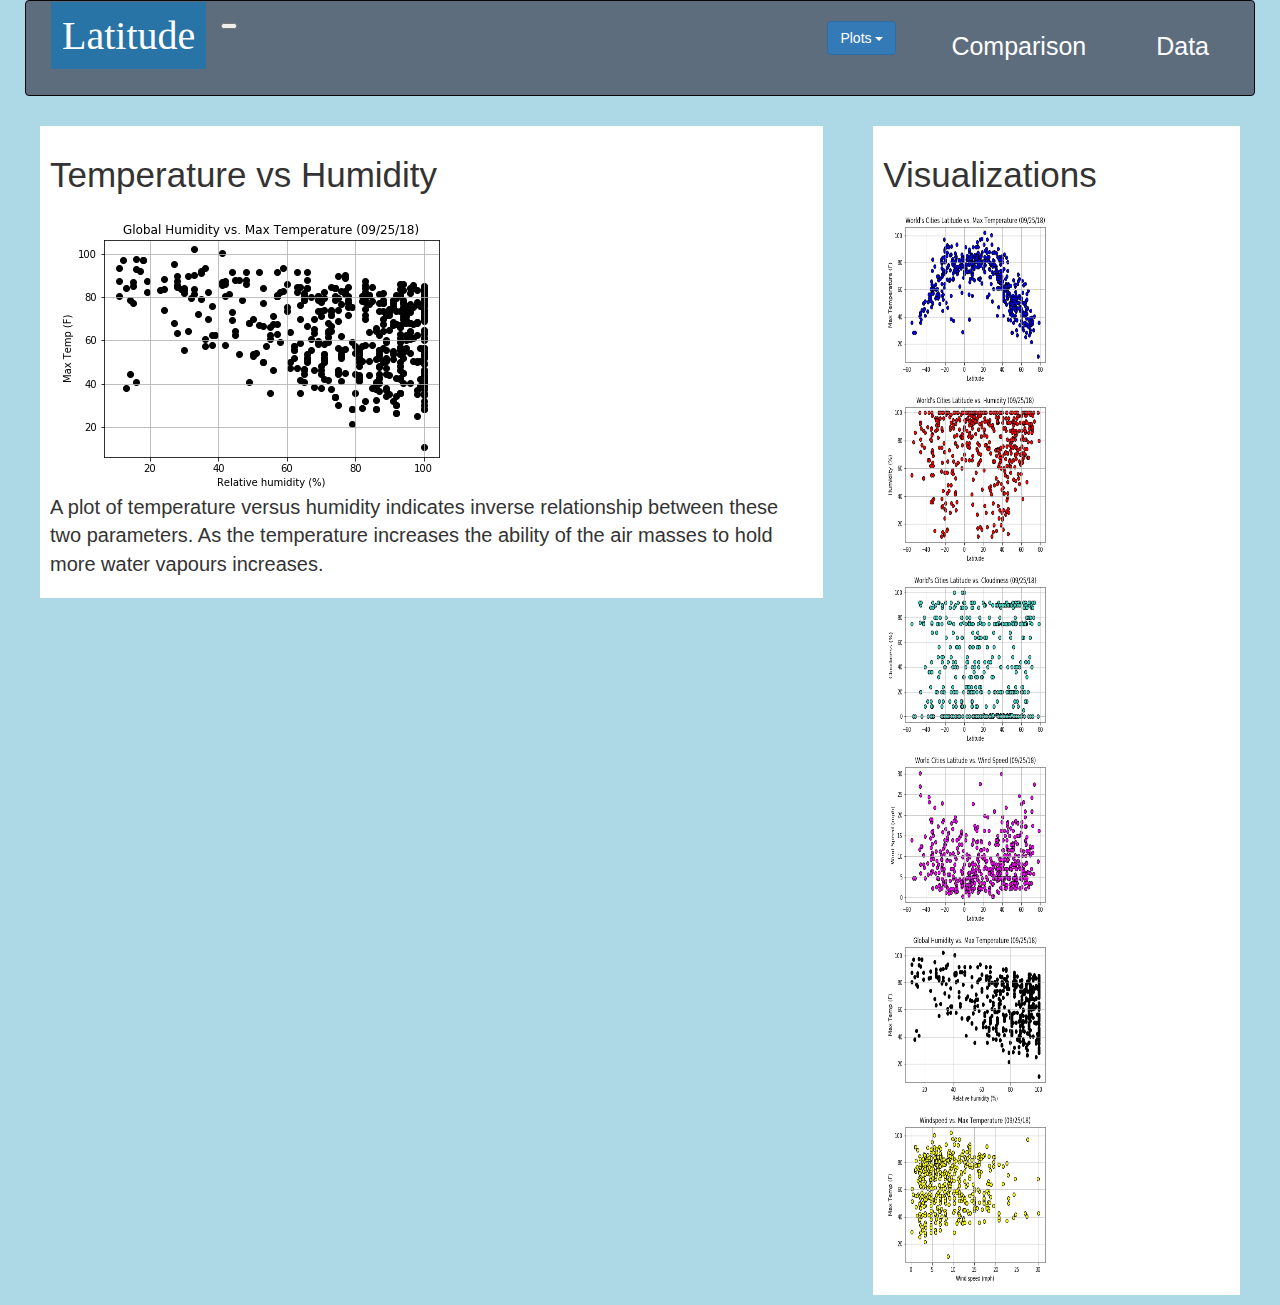
<file: visualization-image-5.html>
<!doctype html>
<html lang="en">
<head>
	<meta charset="utf-8" />
	<link rel="icon" type="image/png" href="assets/img/favicon.ico">
	<meta http-equiv="X-UA-Compatible" content="IE=edge,chrome=1" />

    <title>Temperature vs Humidity</title>
    <!-- Required meta tags -->
    <meta charset="utf-8">
    <meta name="viewport" content="width=device-width, initial-scale=1, shrink-to-fit=no">

    <meta content='width=device-width, initial-scale=1.0, maximum-scale=1.0, user-scalable=0' name='viewport' />
    <meta name="viewport" content="width=device-width" />


    <!-- Bootstrap core CSS     -->
    <link href="assets/css/bootstrap.min.css" rel="stylesheet" />

    <!--     Fonts and icons     -->
    <link href="http://maxcdn.bootstrapcdn.com/font-awesome/4.2.0/css/font-awesome.min.css" rel="stylesheet">
    <link href='http://fonts.googleapis.com/css?family=Roboto:400,700,300' rel='stylesheet' type='text/css'>
    <link href="assets/css/pe-icon-7-stroke.css" rel="stylesheet" />
    <link rel="stylesheet" href="style.css">

</head>	  
<body>
    <div class="container-fluid">
        <nav class="navbar navbar-inverse">
            <div class="container-fluid">
                <div class="navbar-header">
                    <a class="navbar-brand" href="./landing.html"><span class="latitude">Latitude</a>
                    <button class="navbar-toggler" type="button" data-toggle="collapse" data-target="#navbarNavDropdown" aria-controls=" navbarNavDropdown" aria-expanded="false" aria-label="Toggle navigation">
                    <span class="navbar-toggler-icon"></span>
                    </button>
                </div>
                <ul class="nav navbar-nav navbar-right">
                    <li>
                        <div class="dropdown">
                            <button class="btn btn-primary dropdown-toggle" type="button" data-toggle="dropdown">Plots
                            <span class="caret"></span></button> 
                            <ul class="dropdown-menu">
                                <li><a href="./visualization-image-1.html">Latitude vs. Max Temperature</a></li>
                                <li><a href="./visualization-image-2.html">Latitude vs. Humidity</a></li>
                                <li><a href="./visualization-image-3.html">Latitude vs. Cloudiness</a></li>
                                <li><a href="./visualization-image-4.html">Latitude vs. Wind Speed</a></li>
                                <li><a href="./visualization-image-5.html">Temperature vs. Humidity</a></li>
                                <li><a href="./visualization-image-6.html">Temperature vs. Wind Speed</a></li>
                            </ul>
                        </div>
                    </li>
                    <li>
                        <a class="nav-link" href="./Comparisons.html"><span class="c-d">Comparison</a>
                    </li>
                    <li>
                        <a class="nav-link" href="./Data.html"><span class="c-d">Data</a>
                    </li>
                </ul>
            </div>
        </nav>
	   
	    <div class="content">
            <div class="container-fluid">
                <div class="row">
                    <div class="col-sm-12 col-md-8">
                        <div class="box">
                            <div class="header">
                                <h1 class="title">Temperature vs Humidity</h1>
                            </div>
                            <div class="content">
                               <img src="./output_data/Fig5.png" alt="Temperature vs. Humidity" class="img-responsive">
	                           <p class="category">A plot of temperature versus humidity indicates inverse relationship between these two parameters. As the temperature increases the ability of the air masses to hold more water vapours increases.  
	                           </p>
                            </div>
                        </div>
                    </div>

                    <div class="col-sm-12 col-md-4">
                        <div class="box">
                            <div class="header">
                                <h1 class="title">Visualizations</h1>
                            </div>
                            <div class="content">
                               <a href="./visualization-image-1.html"><img src="./output_data/Fig1.png" alt="Latitude vs. Max Temperature" height="180" width="180"></a>
	                           <a href="./visualization-image-2.html"><img src="./output_data/Fig2.png" alt="Latitude vs. Humidity" height="180" width="180"></a>
	                           <a href="./visualization-image-3.html"><img src="./output_data/Fig3.png" alt="Latitude vs. Cloudiness" height="180" width="180"></a>
                               <a href="./visualization-image-4.html"><img src="./output_data/Fig4.png" alt="Latitude vs. Wind Speed" height="180" width="180"></a>
                               <a href="./visualization-image-5.html"><img src="./output_data/Fig5.png" alt="Temperature vs. Humidity" height="180" width="180"></a>
                               <a href="./visualization-image-6.html"><img src="./output_data/Fig6.png" alt="Temperature vs. Wind Speed" height="180" width="180"></a>
	                        </div>
	                    </div>
	                </div>
	            </div>
			</div>
		</div>
	</div>
</body>
        <!--   Core JS Files   -->
    <script src="assets/js/jquery.3.2.1.min.js" type="text/javascript"></script>
	<script src="assets/js/bootstrap.min.js" type="text/javascript"></script>

	<!--  Charts Plugin -->
	<script src="assets/js/chartist.min.js"></script>

    <!--  Notifications Plugin    -->
    <script src="assets/js/bootstrap-notify.js"></script>

   
</html>
</file>
<file: assets/css/pe-icon-7-stroke.css>
@font-face {
	font-family: 'Pe-icon-7-stroke';
	src:url('../fonts/Pe-icon-7-stroke.eot?d7yf1v');
	src:url('../fonts/Pe-icon-7-stroke.eot?#iefixd7yf1v') format('embedded-opentype'),
		url('../fonts/Pe-icon-7-stroke.woff?d7yf1v') format('woff'),
		url('../fonts/Pe-icon-7-stroke.ttf?d7yf1v') format('truetype'),
		url('../fonts/Pe-icon-7-stroke.svg?d7yf1v#Pe-icon-7-stroke') format('svg');
	font-weight: normal;
	font-style: normal;
}

[class^="pe-7s-"], [class*=" pe-7s-"] {
	display: inline-block;
	font-family: 'Pe-icon-7-stroke';
	speak: none;
	font-style: normal;
	font-weight: normal;
	font-variant: normal;
	text-transform: none;
	line-height: 1;

	/* Better Font Rendering =========== */
	-webkit-font-smoothing: antialiased;
	-moz-osx-font-smoothing: grayscale;
}

.pe-7s-album:before {
	content: "\e6aa";
}
.pe-7s-arc:before {
	content: "\e6ab";
}
.pe-7s-back-2:before {
	content: "\e6ac";
}
.pe-7s-bandaid:before {
	content: "\e6ad";
}
.pe-7s-car:before {
	content: "\e6ae";
}
.pe-7s-diamond:before {
	content: "\e6af";
}
.pe-7s-door-lock:before {
	content: "\e6b0";
}
.pe-7s-eyedropper:before {
	content: "\e6b1";
}
.pe-7s-female:before {
	content: "\e6b2";
}
.pe-7s-gym:before {
	content: "\e6b3";
}
.pe-7s-hammer:before {
	content: "\e6b4";
}
.pe-7s-headphones:before {
	content: "\e6b5";
}
.pe-7s-helm:before {
	content: "\e6b6";
}
.pe-7s-hourglass:before {
	content: "\e6b7";
}
.pe-7s-leaf:before {
	content: "\e6b8";
}
.pe-7s-magic-wand:before {
	content: "\e6b9";
}
.pe-7s-male:before {
	content: "\e6ba";
}
.pe-7s-map-2:before {
	content: "\e6bb";
}
.pe-7s-next-2:before {
	content: "\e6bc";
}
.pe-7s-paint-bucket:before {
	content: "\e6bd";
}
.pe-7s-pendrive:before {
	content: "\e6be";
}
.pe-7s-photo:before {
	content: "\e6bf";
}
.pe-7s-piggy:before {
	content: "\e6c0";
}
.pe-7s-plugin:before {
	content: "\e6c1";
}
.pe-7s-refresh-2:before {
	content: "\e6c2";
}
.pe-7s-rocket:before {
	content: "\e6c3";
}
.pe-7s-settings:before {
	content: "\e6c4";
}
.pe-7s-shield:before {
	content: "\e6c5";
}
.pe-7s-smile:before {
	content: "\e6c6";
}
.pe-7s-usb:before {
	content: "\e6c7";
}
.pe-7s-vector:before {
	content: "\e6c8";
}
.pe-7s-wine:before {
	content: "\e6c9";
}
.pe-7s-cloud-upload:before {
	content: "\e68a";
}
.pe-7s-cash:before {
	content: "\e68c";
}
.pe-7s-close:before {
	content: "\e680";
}
.pe-7s-bluetooth:before {
	content: "\e68d";
}
.pe-7s-cloud-download:before {
	content: "\e68b";
}
.pe-7s-way:before {
	content: "\e68e";
}
.pe-7s-close-circle:before {
	content: "\e681";
}
.pe-7s-id:before {
	content: "\e68f";
}
.pe-7s-angle-up:before {
	content: "\e682";
}
.pe-7s-wristwatch:before {
	content: "\e690";
}
.pe-7s-angle-up-circle:before {
	content: "\e683";
}
.pe-7s-world:before {
	content: "\e691";
}
.pe-7s-angle-right:before {
	content: "\e684";
}
.pe-7s-volume:before {
	content: "\e692";
}
.pe-7s-angle-right-circle:before {
	content: "\e685";
}
.pe-7s-users:before {
	content: "\e693";
}
.pe-7s-angle-left:before {
	content: "\e686";
}
.pe-7s-user-female:before {
	content: "\e694";
}
.pe-7s-angle-left-circle:before {
	content: "\e687";
}
.pe-7s-up-arrow:before {
	content: "\e695";
}
.pe-7s-angle-down:before {
	content: "\e688";
}
.pe-7s-switch:before {
	content: "\e696";
}
.pe-7s-angle-down-circle:before {
	content: "\e689";
}
.pe-7s-scissors:before {
	content: "\e697";
}
.pe-7s-wallet:before {
	content: "\e600";
}
.pe-7s-safe:before {
	content: "\e698";
}
.pe-7s-volume2:before {
	content: "\e601";
}
.pe-7s-volume1:before {
	content: "\e602";
}
.pe-7s-voicemail:before {
	content: "\e603";
}
.pe-7s-video:before {
	content: "\e604";
}
.pe-7s-user:before {
	content: "\e605";
}
.pe-7s-upload:before {
	content: "\e606";
}
.pe-7s-unlock:before {
	content: "\e607";
}
.pe-7s-umbrella:before {
	content: "\e608";
}
.pe-7s-trash:before {
	content: "\e609";
}
.pe-7s-tools:before {
	content: "\e60a";
}
.pe-7s-timer:before {
	content: "\e60b";
}
.pe-7s-ticket:before {
	content: "\e60c";
}
.pe-7s-target:before {
	content: "\e60d";
}
.pe-7s-sun:before {
	content: "\e60e";
}
.pe-7s-study:before {
	content: "\e60f";
}
.pe-7s-stopwatch:before {
	content: "\e610";
}
.pe-7s-star:before {
	content: "\e611";
}
.pe-7s-speaker:before {
	content: "\e612";
}
.pe-7s-signal:before {
	content: "\e613";
}
.pe-7s-shuffle:before {
	content: "\e614";
}
.pe-7s-shopbag:before {
	content: "\e615";
}
.pe-7s-share:before {
	content: "\e616";
}
.pe-7s-server:before {
	content: "\e617";
}
.pe-7s-search:before {
	content: "\e618";
}
.pe-7s-film:before {
	content: "\e6a5";
}
.pe-7s-science:before {
	content: "\e619";
}
.pe-7s-disk:before {
	content: "\e6a6";
}
.pe-7s-ribbon:before {
	content: "\e61a";
}
.pe-7s-repeat:before {
	content: "\e61b";
}
.pe-7s-refresh:before {
	content: "\e61c";
}
.pe-7s-add-user:before {
	content: "\e6a9";
}
.pe-7s-refresh-cloud:before {
	content: "\e61d";
}
.pe-7s-paperclip:before {
	content: "\e69c";
}
.pe-7s-radio:before {
	content: "\e61e";
}
.pe-7s-note2:before {
	content: "\e69d";
}
.pe-7s-print:before {
	content: "\e61f";
}
.pe-7s-network:before {
	content: "\e69e";
}
.pe-7s-prev:before {
	content: "\e620";
}
.pe-7s-mute:before {
	content: "\e69f";
}
.pe-7s-power:before {
	content: "\e621";
}
.pe-7s-medal:before {
	content: "\e6a0";
}
.pe-7s-portfolio:before {
	content: "\e622";
}
.pe-7s-like2:before {
	content: "\e6a1";
}
.pe-7s-plus:before {
	content: "\e623";
}
.pe-7s-left-arrow:before {
	content: "\e6a2";
}
.pe-7s-play:before {
	content: "\e624";
}
.pe-7s-key:before {
	content: "\e6a3";
}
.pe-7s-plane:before {
	content: "\e625";
}
.pe-7s-joy:before {
	content: "\e6a4";
}
.pe-7s-photo-gallery:before {
	content: "\e626";
}
.pe-7s-pin:before {
	content: "\e69b";
}
.pe-7s-phone:before {
	content: "\e627";
}
.pe-7s-plug:before {
	content: "\e69a";
}
.pe-7s-pen:before {
	content: "\e628";
}
.pe-7s-right-arrow:before {
	content: "\e699";
}
.pe-7s-paper-plane:before {
	content: "\e629";
}
.pe-7s-delete-user:before {
	content: "\e6a7";
}
.pe-7s-paint:before {
	content: "\e62a";
}
.pe-7s-bottom-arrow:before {
	content: "\e6a8";
}
.pe-7s-notebook:before {
	content: "\e62b";
}
.pe-7s-note:before {
	content: "\e62c";
}
.pe-7s-next:before {
	content: "\e62d";
}
.pe-7s-news-paper:before {
	content: "\e62e";
}
.pe-7s-musiclist:before {
	content: "\e62f";
}
.pe-7s-music:before {
	content: "\e630";
}
.pe-7s-mouse:before {
	content: "\e631";
}
.pe-7s-more:before {
	content: "\e632";
}
.pe-7s-moon:before {
	content: "\e633";
}
.pe-7s-monitor:before {
	content: "\e634";
}
.pe-7s-micro:before {
	content: "\e635";
}
.pe-7s-menu:before {
	content: "\e636";
}
.pe-7s-map:before {
	content: "\e637";
}
.pe-7s-map-marker:before {
	content: "\e638";
}
.pe-7s-mail:before {
	content: "\e639";
}
.pe-7s-mail-open:before {
	content: "\e63a";
}
.pe-7s-mail-open-file:before {
	content: "\e63b";
}
.pe-7s-magnet:before {
	content: "\e63c";
}
.pe-7s-loop:before {
	content: "\e63d";
}
.pe-7s-look:before {
	content: "\e63e";
}
.pe-7s-lock:before {
	content: "\e63f";
}
.pe-7s-lintern:before {
	content: "\e640";
}
.pe-7s-link:before {
	content: "\e641";
}
.pe-7s-like:before {
	content: "\e642";
}
.pe-7s-light:before {
	content: "\e643";
}
.pe-7s-less:before {
	content: "\e644";
}
.pe-7s-keypad:before {
	content: "\e645";
}
.pe-7s-junk:before {
	content: "\e646";
}
.pe-7s-info:before {
	content: "\e647";
}
.pe-7s-home:before {
	content: "\e648";
}
.pe-7s-help2:before {
	content: "\e649";
}
.pe-7s-help1:before {
	content: "\e64a";
}
.pe-7s-graph3:before {
	content: "\e64b";
}
.pe-7s-graph2:before {
	content: "\e64c";
}
.pe-7s-graph1:before {
	content: "\e64d";
}
.pe-7s-graph:before {
	content: "\e64e";
}
.pe-7s-global:before {
	content: "\e64f";
}
.pe-7s-gleam:before {
	content: "\e650";
}
.pe-7s-glasses:before {
	content: "\e651";
}
.pe-7s-gift:before {
	content: "\e652";
}
.pe-7s-folder:before {
	content: "\e653";
}
.pe-7s-flag:before {
	content: "\e654";
}
.pe-7s-filter:before {
	content: "\e655";
}
.pe-7s-file:before {
	content: "\e656";
}
.pe-7s-expand1:before {
	content: "\e657";
}
.pe-7s-exapnd2:before {
	content: "\e658";
}
.pe-7s-edit:before {
	content: "\e659";
}
.pe-7s-drop:before {
	content: "\e65a";
}
.pe-7s-drawer:before {
	content: "\e65b";
}
.pe-7s-download:before {
	content: "\e65c";
}
.pe-7s-display2:before {
	content: "\e65d";
}
.pe-7s-display1:before {
	content: "\e65e";
}
.pe-7s-diskette:before {
	content: "\e65f";
}
.pe-7s-date:before {
	content: "\e660";
}
.pe-7s-cup:before {
	content: "\e661";
}
.pe-7s-culture:before {
	content: "\e662";
}
.pe-7s-crop:before {
	content: "\e663";
}
.pe-7s-credit:before {
	content: "\e664";
}
.pe-7s-copy-file:before {
	content: "\e665";
}
.pe-7s-config:before {
	content: "\e666";
}
.pe-7s-compass:before {
	content: "\e667";
}
.pe-7s-comment:before {
	content: "\e668";
}
.pe-7s-coffee:before {
	content: "\e669";
}
.pe-7s-cloud:before {
	content: "\e66a";
}
.pe-7s-clock:before {
	content: "\e66b";
}
.pe-7s-check:before {
	content: "\e66c";
}
.pe-7s-chat:before {
	content: "\e66d";
}
.pe-7s-cart:before {
	content: "\e66e";
}
.pe-7s-camera:before {
	content: "\e66f";
}
.pe-7s-call:before {
	content: "\e670";
}
.pe-7s-calculator:before {
	content: "\e671";
}
.pe-7s-browser:before {
	content: "\e672";
}
.pe-7s-box2:before {
	content: "\e673";
}
.pe-7s-box1:before {
	content: "\e674";
}
.pe-7s-bookmarks:before {
	content: "\e675";
}
.pe-7s-bicycle:before {
	content: "\e676";
}
.pe-7s-bell:before {
	content: "\e677";
}
.pe-7s-battery:before {
	content: "\e678";
}
.pe-7s-ball:before {
	content: "\e679";
}
.pe-7s-back:before {
	content: "\e67a";
}
.pe-7s-attention:before {
	content: "\e67b";
}
.pe-7s-anchor:before {
	content: "\e67c";
}
.pe-7s-albums:before {
	content: "\e67d";
}
.pe-7s-alarm:before {
	content: "\e67e";
}
.pe-7s-airplay:before {
	content: "\e67f";
}
</file>
<file: style.css>
body {
  background: lightblue;
}
/* every box is this size */

.skyblue {
  background: deepskyblue;
}

.box{
  padding:10px;
  background: white;
  margin-top:10px;
  margin-left:10px;
  margin-right:10px;
  margin-bottom:10px;
  align-content: center;
}


/* Giving our navbar some padding and a background color */
.navbar {
  margin-right: 10px;
  margin-left: 10px;
  padding: 10px;
  background: #5D6D7E;
}

/* Making our navbar li's inline-block elements this makes it so we can have multiple on the same line. Floats could have been used too */
.navbar li {
  display: d-block;
  padding:10px;
  margin-right: 10px;
  margin-left: 10px;
  cursor: pointer;
}
h1 {
  font-size: 35px;
}
h2 {
  font-size: 20px;
}


p{
    font-size: 20px;
}


.c-d{color:white;
  font-size: 25px;
}

.latitude {
  color: white;
  font-family: verdana;
  font-size: 40px;
  background-color: #2874A6;
  border: 1px solid #2874A6;
    padding: 10px;
}
/* Adding media queries to show the drop-down, and hide the navbar when the screen is smaller than 480 pixels */
@media (max-width: 480px) {
  .navbar li {
    padding: 10px;
  }
  .box {
    margin-right: 10px;
    margin-left: 10px;
  }
  .navbar ul {
    visibility: hidden;
  }
  #nav-select {
    visibility: visible;
  }
}

/* For desktop: */
.col-1 {width: 8.33%;}
.col-2 {width: 16.66%;}
.col-3 {width: 25%;}
.col-4 {width: 33.33%;}
.col-5 {width: 41.66%;}
.col-6 {width: 50%;}
.col-7 {width: 58.33%;}
.col-8 {width: 66.66%;}
.col-9 {width: 75%;}
.col-10 {width: 83.33%;}
.col-11 {width: 91.66%;}
.col-12 {width: 100%;}

@media only screen and (max-width: 768px) {
    /* For mobile phones: */
    [class*="col-"] {
        width: 100%;
    }
}
</file>
